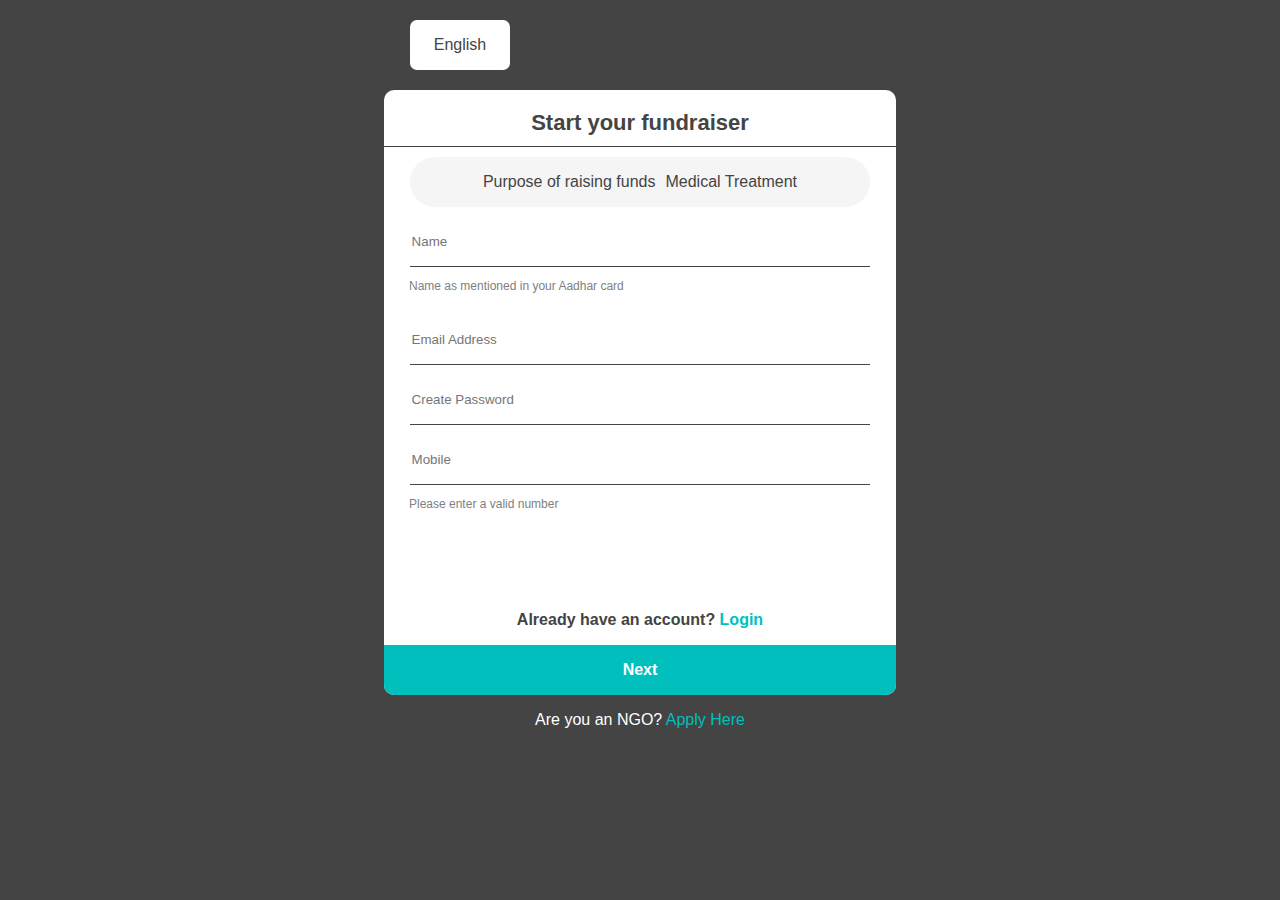
<file: startFundraiser.html>
<!DOCTYPE html>
<html lang="en">
<head>
    <meta charset="UTF-8">
    <meta http-equiv="X-UA-Compatible" content="IE=edge">
    <meta name="viewport" content="width=device-width, initial-scale=1.0">
    <title>Document</title>
    <link rel="stylesheet" href="styles.css">
</head>
<body id="sf">
    <div id="sfDropMenu">English</div>
    <div id="sfMain">
        <div>Start your fundraiser</div>
        <div id="sfPurpose">
            <div>Purpose of raising funds</div>
            <div>Medical Treatment</div>

        </div>
        <form id="signup-form">
        <input id="inputName" type="text" placeholder="Name">
        <p>Name as mentioned in your Aadhar card</p>
        <input id="inputEmail" type="email" placeholder="Email Address">
        <br>
        <input id="inputPass" type="password" placeholder="Create Password">
        <br>
        <input id="inputNumber" type="number" name=""  placeholder="Mobile">
        <p>Please enter a valid number</p>

        <h3>Already have an account? <span class="textColor">Login</span></h3>
        <button id="submit">Next</button>

        </form>
        
    </div>
    <p id="sfLast">Are you an NGO? <span class="textColor">Apply Here</span></p>
    
</body>
</html>

<script>
    document.getElementById("submit").addEventListener("click", funbutton);
    let signupArr=JSON.parse(localStorage.getItem("signup")) || [];
    function funbutton(){
        event.preventDefault();
        // console.log("click success")
        let obj={
            iemail: document.querySelector("#inputEmail").value,
            ipass: document.querySelector("#inputPass").value,
            iname: document.querySelector("#inputName").value,
            inum: document.querySelector("#inputNumber").value
        }


        if(obj.iemail=="" || obj.ipass=="" || obj.iname=="" || obj.inum=="" ){
            alert("Complete the details")
            // console.log("done");
        }else{
            signupArr.push(obj);
            // console.log(signupArr);
            localStorage.setItem("signup",JSON.stringify(signupArr));

        }


    }
        
    
</script>
</file>
<file: styles.css>
body{
    margin: 0px;
}

.navbar{
    margin: auto;
    width: 100%;
    background-color: white;
    height: 80px;
    box-shadow: rgba(100, 100, 111, 0.2) 0px 7px 29px 0px;
    display: flex;
    align-items: center;
    font-family: Verdana, Geneva, Tahoma, sans-serif;
    color: #444444;
    

}

#navLeft{
    display: flex;
    /* border: 1px solid red; */
    width: 50%;
    justify-content: space-evenly;
    align-items: center;
    margin-left: 100px;
}

#navLeft img{
    width: 70px;
    margin-bottom: 10px;
}

#navRight{
    margin: auto;
    /* border: 1px solid red; */
    display: flex;
    /* width:50%; */
    align-items: center;
    
}
#navRight>div{
    display: flex;
}

#navWhatsapp{
    display: flex;
    border: 2px solid #29a61b;
    height: 30px;
    justify-content: center;
    align-items: center;
    padding-right: 20px;
    border-radius: 5px;
}

#navWhatsapp>img{
    width: 20px;
    margin-right: 7px;
    margin-left: 10px;
    
}

#navWhatsapp>h5{
    color: #29a61b;
}

#navRight button{
    background-color: white;
    padding: 7px 20px;
    color: #01bfbd;
    border-color: #01bfbd;
    margin-left: 20px;
    border-style: solid;
    margin-right: 20px;
    font-weight: 800;
    cursor: pointer;
    border-radius: 5px;
}

#navSearch{
    display: flex;
    align-items: center;
}

#navSearch img{
    width: 24px;
    margin-top: 20px;
    filter: opacity(50%);
}

#downArrow{
    width: 0;
	height: 0;
	border-left: 5px solid transparent;
	border-right: 5px solid transparent;
	border-top: 5px solid #444444;
    position: fixed;
    top: 40px;
    margin-left: 6px;

}

#navLeft :nth-child(3){
    margin-right: 20px;
}

#navLeft>div{
    cursor: pointer;
}

#navRight>div{
    cursor: pointer;
}



.dropDownButton{
    position: relative;
    display: inline-block;
}

.navDrop-content{
    display: none;
    position: absolute;
    background-color: white;
    border-radius: 5px;
    min-width: 200px;
    box-shadow: rgba(0, 0, 0, 0.16) 0px 3px 6px, rgba(0, 0, 0, 0.23) 0px 3px 6px;
    z-index: 1;
}

.navDrop-content a{
    color: #444444;
    padding: 12px 16px;
    text-decoration: none;
    display: block;
}

.navDrop-content a:hover {
    background-color: whitesmoke;
    color: #01bfbd;
}

.show {
    display: block;
}

.popUp{
    position: absolute;
    top: -150%;
    left: 50%;
    opacity: 0;
    transform: translate(-50%, -50%) scale(1.25);



    margin: auto;
    /* border: 1px solid red; */
    box-shadow: rgba(0, 0, 0, 0.24) 0px 3px 8px;
    width: 50%;
    font-family: Arial, Helvetica, sans-serif;
    padding-bottom: 100px;
    padding-top: 50px;
    border-radius: 10px;
    transition: top 0ms ease-in-out 200ms,
                opacity 200ms ease-in-out 0ms,
                transform 20ms ease-in-out 0ms;
}

.popUpActive{
    z-index: 1;
    top: 50%;
    opacity: 1;
    background-color: white;
    transform: translate(-50%, -50%) scale(1);

    transition: top 0ms ease-in-out 0ms,
                opacity 200ms ease-in-out 0ms,
                transform 20ms ease-in-out 0ms;
}




.form{
    display: flex;
    justify-content: center;
}

#popUpTop>h2{
    text-align: center;
    color: #444444;
    margin-bottom: 80px;
}

.closeButton{
    position: absolute;
    top: 30px;
    right: 30px;
    width: 20px;
    height: 20px;
    background-color: rgb(146, 146, 146);
    text-align: center;
    justify-content: center;
    border-radius: 15px;
    cursor: pointer;
    color: white;
}

.popUpLeft{
    /* border: 1px solid blue; */
    border-right: 1px solid #01bfbd;
    text-align: center;
    justify-content: center;
}

.popUpLeft input{
    height: 50px;
    width: 80%;
    margin-bottom: 20px;
    border: 0;
    border-bottom: 2px solid #01bfbd;
    outline: 0;
}

.popUpLeft button{
    width: 80%;
    height: 40px;
    background-color: #01bfbd;
    border: none;
    color: white;
    border-radius: 5px;
    cursor: pointer;
}

.popUpLeft h5{
    color: #01bfbd;
    cursor: pointer;
}

.textColor{
    color: #01bfbd;
    cursor: pointer;
}

.popUpLeft p{
    font-size: 12px;
    width: 80%;
    margin: auto;
    line-height: 20px;
}

.popUpLeft h3 {
    font-size: 16px;
    color: #444444;
}

#googleButton{
    background-color: #4285f4;
    display: flex;
    padding: 5px;
    padding-right: 30px;
    border-radius: 10px;
    height: 40px;
    margin-left: 30px;
    margin-top: 70px;
    justify-content: center;
    align-items: center;
    cursor: pointer;
}

#googleButton>img{
    width: 30px;
    border-radius: 5px;
    margin-right: 10px;
}

#googleButton h4{
    color: white;
}

#sfDropMenu{
    /* border: 1px solid red; */
    width: 100px;
    height: 50px;
    border-radius: 7px;
    margin: auto;
    text-align: center;
    display: flex;
    align-items: center;
    justify-content: center;
    font-family: Arial, Helvetica, sans-serif;
    margin-top: 20px;
    margin-left: 410px;
    background-color: white;
    font-weight: 500;
}

#sfMain{
    /* border: 1px solid blue; */
    width: 40%;
    margin: auto;
    text-align: center;
    font-family: Arial, Helvetica, sans-serif;
    border-radius: 10px;
    background-color: white;
    margin-top: 20px;
}

#sfMain>div:nth-child(1){
    color: #444444;
    font-size: 22px;
    font-weight: 700;
    border-bottom: 1px solid #444444;
    padding: 10px;
    padding-top: 20px;
    
}

#sfMain input{
    width: 90%;
    height: 50px;
    margin-top: 10px;
    border: none;
    border-bottom: 1px solid #444444;
    outline: 0;
}

#sfPurpose{
    display: flex;
    margin: auto;
    /* border: 1px solid red; */
    background-color: whitesmoke;
    justify-content: center;
    width: 90%;
    height: 50px;
    border-radius: 25px;
    align-items: center;
    margin-top: 10px;
}

#sfPurpose>div:nth-child(1){
    margin-right: 10px;
}

#sfMain p{
    font-size: 12px;
    color: gray;
    text-align: left;
    margin-left: 25px;
}

#sfMain button{
    width: 100%;
    height: 50px;
    background-color: #01bfbd;
    color: white;
    border: 0px;
    border-bottom-left-radius: 10px;
    border-bottom-right-radius: 10px;
    font-size: 16px;
    font-weight: 700;
    cursor: pointer;
}

#sf{
    background-color: #444444;
}

#sf h3{
    color: #444444;
    margin-top: 100px;
    font-size: 16px;
}

#sfLast{
    color: white;
    font-family: Arial, Helvetica, sans-serif;
    text-align: center;
}



#navRight button>a{
    text-decoration: none;
    color: #01bfbd;
}

.navHiw>a{
    text-decoration: none;
    color: #444444;
}

/* Home page top div */

#home-top-main{
    background-image: url("https://kettocdn.gumlet.io/media/banner/0/71/image/626a109be777492340e46d013c3cad0857a5da3a.png?w=1366&dpr=1.0");
    width: 100%;
    height: 500px;
    display: flex;
    justify-content: flex-end;
    font-family: Arial, Helvetica, sans-serif;
}

#home-top-main>div{
    /* border: 1px solid red; */
    width: 50%;
    /* height: 400px; */
}

#home-top-main h1{
    width: 80%;
    margin-top: 80px;
    color: #444444;
}

#home-top-fund{
    display: flex;
}

#home-top-fund>div{
    margin-right: 50px;
}

#home-top-fund h2{
    color: #039695;
}

#home-top-fund p{
    font-weight: bold;
    color: #777;
    margin-top: -10px;
}

#home-top-main>div p{
    color: #039695;
    letter-spacing: 1px;
    font-weight: 500;
}

#home-top-p{
    font-size: 24px;
    font-weight: 700;
}

#home-top-main button{
    padding: 20px 20px;
    border-radius: 5px;
    border: none;
    background-color: #01bfbd;
    color: white;
    font-weight: 700;
    font-size: 18px;
    cursor: pointer;
    /* box-shadow: rgba(0, 95, 76, 0.24) 0px 3px 8px; */
}

#home-top-main button:hover{
    background-color: #009393;
    
}

#home-top-main h4{
    color: #009393;
    cursor: pointer;
}


/* home page top overlaping div */

#home-top-overlap{
    /* border: 1px solid red; */
    box-shadow: rgba(100, 100, 111, 0.2) 0px 7px 29px 0px;
    width: 50%;
    margin: auto;
    position: relative;
    top: -50px;
    height: 150px;
    border-radius: 20px;
    background-color: white;
    display: flex;
    align-items: center;
    font-family: Arial, Helvetica, sans-serif;


}

#home-top-overlap button{
    padding: 20px 40px;
    border-radius: 10px;
    border: none;
    background-color: #204B6B;
    color: white;
    font-weight: 700;
    font-size: 14px;
    margin-right: 40px;
    margin-left: 30px;
}

#home-top-overlap h3{
    color: #204B6B;
    font-size: 18px;
    /* margin-left: 20px; */
}

#home-top-overlap p{
    color: #777;
    line-height: 20px;
    width: 80%;
    margin-top: -10px;
    font-size: 12px;
    /* margin-left: 20px; */
}

#home-top-overlap img{
    object-fit: cover;
    width: 100%;
    height: 100%;
    border-top-right-radius: 20px;
    border-bottom-right-radius: 20px;
}

#home-top-overlay-image{
    /* border: 1px solid blue; */
    height: 100%;
    width: 200px;
}

#trending-fundraisers-top{
    font-family: Arial, Helvetica, sans-serif;
    color: #444444;
    text-align: center;
}

#trending-fundraisers-top p{
    color: #777;
    margin-top: -10px;
}

#multiple-carousal{
    height: 500px;
    border: 1px solid red;
}

#trending-fundraisers-bottom{
    color: #444444;
    text-align: center;
    font-family: Arial, Helvetica, sans-serif;
    display: flex;
    justify-content: center;
}

#trending-fundraisers-bottom h4{
    color:#01bfbd;
    margin-left: 100px;
}


/* Start a fundraiser in 3 simple steps */

.hiw-startFundHead h1{
    color: #444444;
    margin-top: 100px;
}

.hiw-startFundHead-main{
    display: flex;
    /* border: 1px solid blue; */
    width: 60%;
    margin: auto;
    font-family: Arial, Helvetica, sans-serif;
    align-items: center;
    margin-top: 50px;
}

.hiw-fundSteps{
    /* border: 1px solid red; */
}

.hiw-startFundHead-main img{
    width: 65px;
    margin-top: -60px;
}

.hiw-fundSteps>div{
    /* border: 1px solid green; */
    width: 70%;
    margin-bottom: 50px;
    margin-left: 30px;
}

.hiw-fundSteps>div>h3{
    color: #01bfbd;
}

.hiw-fundSteps>div> :nth-child(2){
    color: #444444;
    line-height: 24px;
}

.hiw-fundSteps>div> :nth-child(3){
    font-size: 10px;
    color: #777777;
}

.hiw-startFundHead-main video{
    width: 320px;

    
}

.fundraisersButtons{
    margin: auto;
    display: flex;
    justify-content: center;
    margin-top: 60px;
}

.fundraisersButtons button{
    width: 300px;
    height: 50px;
    margin-left: 30px;
    border-radius: 5px;
    border: none;
}

.fundraisersButtons :nth-child(1){
    background-color: #01bfbd;
    color: white;
    font-weight: 700;
}

.fundraisersButtons :nth-child(2){
    background-color: white;
    color: #01bfbd;
    border: 1px solid #01bfbd;
    font-weight: 700;
}

.fundraisersSMbuttons{
    display: flex;
    margin: auto;
    width: 80%;
    justify-content: space-around;
    margin-top: 50px;
}

.fundraiserFb{
    background-color: #4285f4;
    border-radius: 50px;
    width: 180px;
    display: flex;
    justify-content: center;
    align-items: center;
    height: 40px;
    margin-right: -80px;
    
}

.fundraiserFb img{
    width: 40px;
    height: 40px;
}

.fundraiserFb P{
    margin-top: 5px;
    margin-bottom: 5px;
    font-family: Arial, Helvetica, sans-serif;
    color: white;
    font-size: 14px;
    font-weight: 700;
}

.fundraiserWp{
    background-color: #25d366;
    border-radius: 50px;
    width: 180px;
    display: flex;
    justify-content: center;
    align-items: center;
    height: 40px;
    
}

.fundraiserWp img{
    width: 40px;
    height: 40px;
    border-radius: 10px;
}

.fundraiserWp P{
    margin-top: 5px;
    margin-bottom: 5px;
    font-family: Arial, Helvetica, sans-serif;
    color: white;
    font-size: 14px;
    font-weight: 700;
}

.fundraisersSMbuttons{
    color: #777777;
    font-family: Arial, Helvetica, sans-serif;
    font-size: 14px;
}

.hiw-startFundHead>h1{
    text-align: center;
}

/* manage your funds */

.home-managefunds-container{
    /* border: 1px solid red; */
    box-shadow: rgba(100, 100, 111, 0.2) 0px 7px 29px 0px;
    width: 60%;
    margin: auto;
    margin-top: 70px;
    border-radius: 20px;
    display: flex;
    /* align-items: flex-end; */
    justify-content: space-around;
    padding: 50px 30px 0px 30px;
}

#home-managefunds-left{
    /* border: 1px solid red; */
    width: 40%;
}

#home-managefunds-left>img{
    width: 100%;
}

#home-managefunds-right{
    /* border: 1px solid blue; */
    font-family: Arial, Helvetica, sans-serif;
    color: #444444;
    width: 50%;
    
}

#home-managefunds-right>div:nth-child(2){
    display: grid;
    grid-template-columns: repeat(2,1fr);
    gap: 70px 20px;
    /* border: 1px solid yellowgreen; */
}

#home-managefunds-right p{
    font-weight: 550;
    color: #777;
    width: 100%;
}

#home-managefunds-right :nth-child(2) img{
    width: 30%;
}

#home-managefunds-right h1{
    margin-top: 50px;
}

#home-managefunds-right>:nth-child(3){
    width: 80%;
    /* border: 1px solid red; */
    display: flex;
}

#home-managefunds-right>:nth-child(3) img{
    width: 40%;
    margin-right: 20px;
    margin-top: 20px;

}

*{
    font-family: Arial, Helvetica, sans-serif;
    color: #444444;
}

/* causes u can raise funds for */

#home-heading{
    text-align: center;
    margin-top: 100px;
}

#home-heading>p{
    color: #777777;
    width: 44%;
    margin: auto;
    margin-bottom: 50px;
}

#home-causes{
    width: 80%;
    margin: auto;
   
}


#home-raisefunds-grid{
    display: grid;
    grid-template-columns: repeat(6,1fr);
    gap: 20px;
}

#home-raisefunds-grid div{
    background-color: #01bfbd;
    border-radius: 10px;
    text-align: center;
}

#home-raisefunds-grid img{
    width: 70px;
    height: 70px;
    margin-top: 30px;
    filter: invert(98%) sepia(4%) saturate(2%) hue-rotate(186deg) brightness(117%) contrast(100%);
    
}

#home-raisefunds-grid h4{
    color: white;
    margin-top: 10px;
}

#home-raisefunds-grid p{
    color: white;
    font-weight: 700;
    margin-top: -20px;
}

#home-why-ketto{
    margin: auto;
    margin-top: 100px;
    text-align: center;
    
}

#home-why-ketto-grid{
    display: grid;
    grid-template-columns: repeat(4,1fr);
    width: 80%;
    margin: auto;
    margin-top: 70px;
    gap: 50px;
}
#home-why-ketto-grid img{
    width: 60px;
    filter: invert(46%) sepia(93%) saturate(2020%) hue-rotate(146deg) brightness(105%) contrast(99%);
}

#home-why-ketto-grid h2{
    margin-top: -10px;
    color: #fec003;
}

#home-why-ketto-grid p{
width: 80%;
margin: auto;
}


/* Success stories */ 


#home-success-story{
    margin-top: 100px;

}

#home-success-story>h1{
    margin: auto;
    text-align: center;
    margin-bottom: 70px;
}







/* slide bottom */

* {box-sizing: border-box}
body {font-family: Verdana, sans-serif; margin:0}
.mySlides {display: none}
img {vertical-align: middle;}



/* Slideshow container */
.slideshow-container {
  max-width: 1200px;
  position: relative;
  margin: auto;
}

/* Next & previous buttons */
.prev, .next {
  cursor: pointer;
  position: absolute;
  top: 45%;
  width: auto;
  /* padding: 16px; */
  margin-top: -22px;
  color: #01bfbd;
  font-weight: 200;
  font-size: 40px;
  transition: 0.6s ease;
  border-radius: 0 3px 3px 0;
  user-select: none;
}

/* Position the "next button" to the right */
.next {
  right: 0;
  border-radius: 3px 0 0 3px;
}

/* On hover, add a black background color with a little bit see-through */
.prev:hover, .next:hover {
  color: #039695;
}




/* Fading animation */
.fade {
  animation-name: fade;
  animation-duration: 1.5s;
}

@keyframes fade {
  from {opacity: .4} 
  to {opacity: 1}
}

/* On smaller screens, decrease text size */
@media only screen and (max-width: 300px) {
  .prev, .next,.text {font-size: 11px}
}


.slide{
    width: 90%;
    /* border: 1px solid red; */
    box-shadow: rgba(100, 100, 111, 0.2) 0px 7px 29px 0px;
    /* height: 400px; */
    margin: auto;
    border-radius: 20px;
    display: flex;
}

.success-slide-image{
    /* border: 1px solid blue; */
    width: 40%;
    height: 100%;
}

.success-slide-image>img{
    object-fit: cover;
    width: 100%;
    border-top-left-radius: 20px;
    border-bottom-left-radius: 20px;
}

.success-slide-right{
    /* border: 1px solid green; */
    width: 60%;
}

.success-slide-right>div:nth-child(1){
    /* border: 1px solid yellow; */
    width: 80%;
    margin: auto;
    margin-top: 50px;
}

.success-slide-right>div:nth-child(1) p{
    color: #777777;
    line-height: 24px;
}

.success-slide-right>div:nth-child(2){
    display: flex;
    width: 80%;
    margin: auto;
    justify-content: space-between;
    margin-top: 30px;
    
}

.success-slide-right>div:nth-child(2)>p{
    color: #777777;
    font-size: 16px;
    
}

#home-success-buttons{
    margin-top: 30px;
}

#home-featuredin{
    border: 1px solid red;
    width: 80%;
    height: 200px;
    margin: auto;
    margin-top: 100px;
}


/* footer part start */

.footer{
    width: 100%;
    height: auto;
    background-color: #055453;
    margin-top: 30px;
    padding: 50px;
}

#footertop{
    display: flex;
    margin: auto;
    width: 100%;
    justify-content: space-around;

}

#footertop>div{
    /* border: 1px solid white; */
    width: 18%;
    height: 400px;
    
}

#footertop>div:nth-child(1){
    /* background-color: yellow; */

}

#footerlogo{
   border-bottom: 0.1pt solid rgba(43, 210, 160, 0.401); 
}

#footerlogo img{
    width: 80px;
    margin-bottom: 20px;
}

#footer-sm-icons img{
    width: 25px;
    height: 25px;
    filter: invert(100%) sepia(0%) saturate(0%) hue-rotate(257deg) brightness(107%) contrast(102%);
    margin-top: 20px;
    margin-right: 7px;
}

#footer-followers>h2{
    color: white;
    margin-top: 30px;
}

#footer-followers>p{
    color: #01bfbd;
    margin-top: -10px;
    font-size: 12px;
}

#footer-contact{
    color: white;
    font-family: Arial, Helvetica, sans-serif;
    line-height: 24px;
    margin-top: 70px;
}

#footertop h4{
    color: white;
    font-family: Arial, Helvetica, sans-serif;
}

#footertop a{
    color: white;
    text-decoration: none;
    display: block;
    padding-bottom: 16px;
}

#footer-banking-logo{
    display: flex;
    justify-content: flex-end;
    margin-top: -50px;
    border-bottom: 0.1pt solid rgba(43, 210, 160, 0.401); 
    padding-bottom: 20px;
}

#footer-copyright p{
    color: white;
    text-align: center;
    font-size: 12px;
}

/* footer end */
</file>
